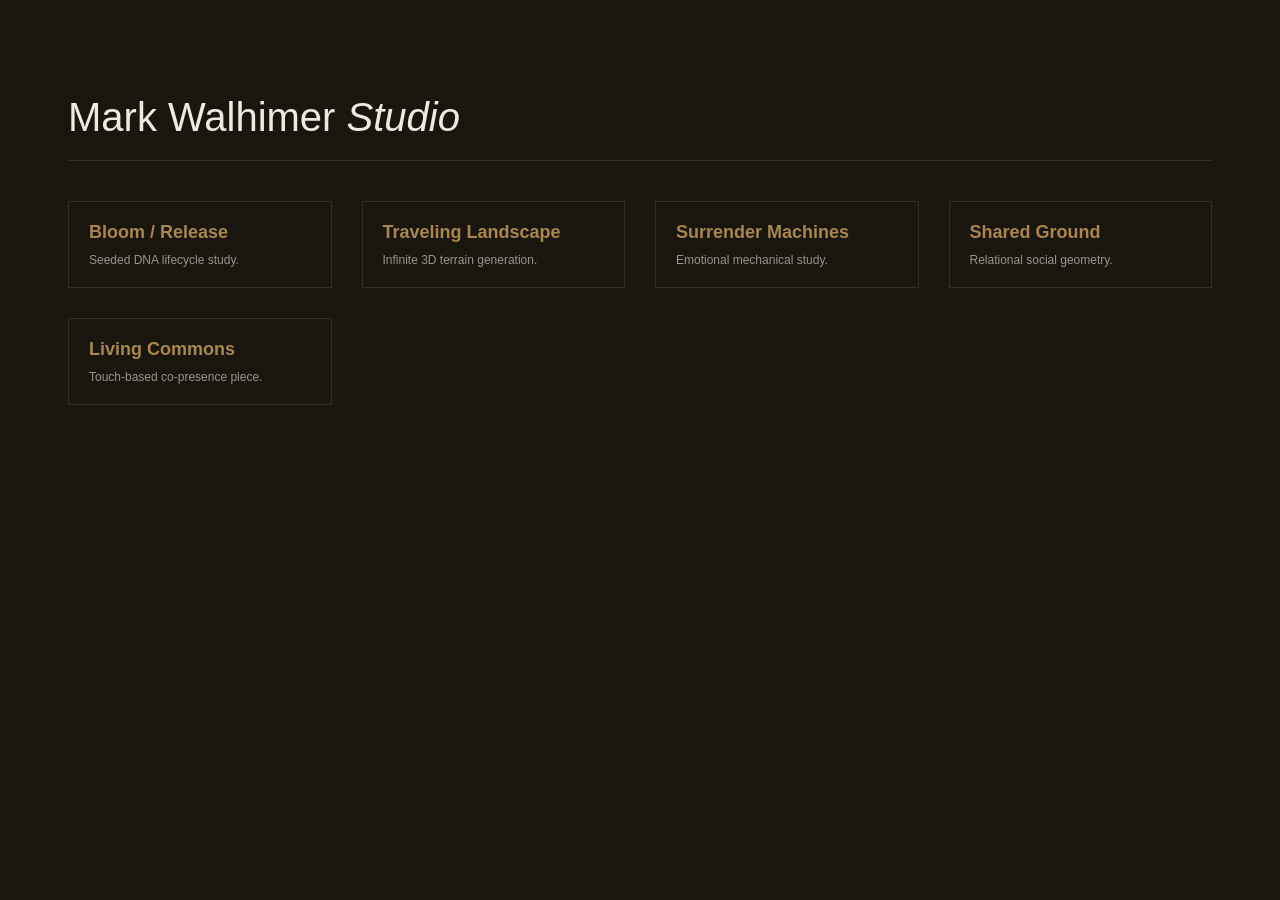
<file: index.html>
<!DOCTYPE html>
<html lang="en">
<head>
  <meta charset="UTF-8">
  <title>Mark Walhimer Studio — Generative Art</title>
  <link rel="stylesheet" href="shared-assets/css/tokens.css">
  <style>
    body { background: #18160f; color: #efe9df; font-family: sans-serif; padding: 60px; }
    h1 { font-size: 40px; font-weight: 300; border-bottom: 1px solid rgba(255,255,255,0.1); padding-bottom: 20px; }
    .grid { display: grid; grid-template-columns: repeat(auto-fill, minmax(250px, 1fr)); gap: 30px; margin-top: 40px; }
    .card { border: 1px solid rgba(255,255,255,0.1); padding: 20px; text-decoration: none; color: inherit; transition: 0.2s; }
    .card:hover { border-color: #a8864e; background: #22201a; }
    .card h2 { font-size: 18px; margin: 0 0 10px 0; color: #a8864e; }
    .card p { font-size: 12px; opacity: 0.6; margin: 0; }
  </style>
</head>
<body>
  <h1>Mark Walhimer <em>Studio</em></h1>
  <div class="grid">
    <a href="art/bloom-release/" class="card"><h2>Bloom / Release</h2><p>Seeded DNA lifecycle study.</p></a>
    <a href="art/traveling-landscape/" class="card"><h2>Traveling Landscape</h2><p>Infinite 3D terrain generation.</p></a>
    <a href="art/surrender-machines/" class="card"><h2>Surrender Machines</h2><p>Emotional mechanical study.</p></a>
    <a href="art/shared-ground/" class="card"><h2>Shared Ground</h2><p>Relational social geometry.</p></a>
    <a href="art/living-commons/" class="card"><h2>Living Commons</h2><p>Touch-based co-presence piece.</p></a>
  </div>
</body>
</html>
</file>
<file: shared-assets/css/tokens.css>
:root {
  --serif: 'Cormorant Garamond', Georgia, serif;
  --sans: 'DM Sans', sans-serif;
  --mono: 'DM Mono', monospace;
  --paper: #efe9df;
  --deep: #18160f;
  --deep-mid: #22201a;
  --ink: #18160f;
  --muted: rgba(239,233,223,0.45);
  --ghost: rgba(239,233,223,0.2);
  --accent: #a8864e;
  --rule-dark: rgba(255,255,255,0.07);
  --sp-10: 40px;
  --gutter-desktop: 52px;
  --z-raised: 10;
  --ls-label: 0.22em;
  --audio-btn-bg-dark: rgba(24,22,15,0.88);
}
</file>
